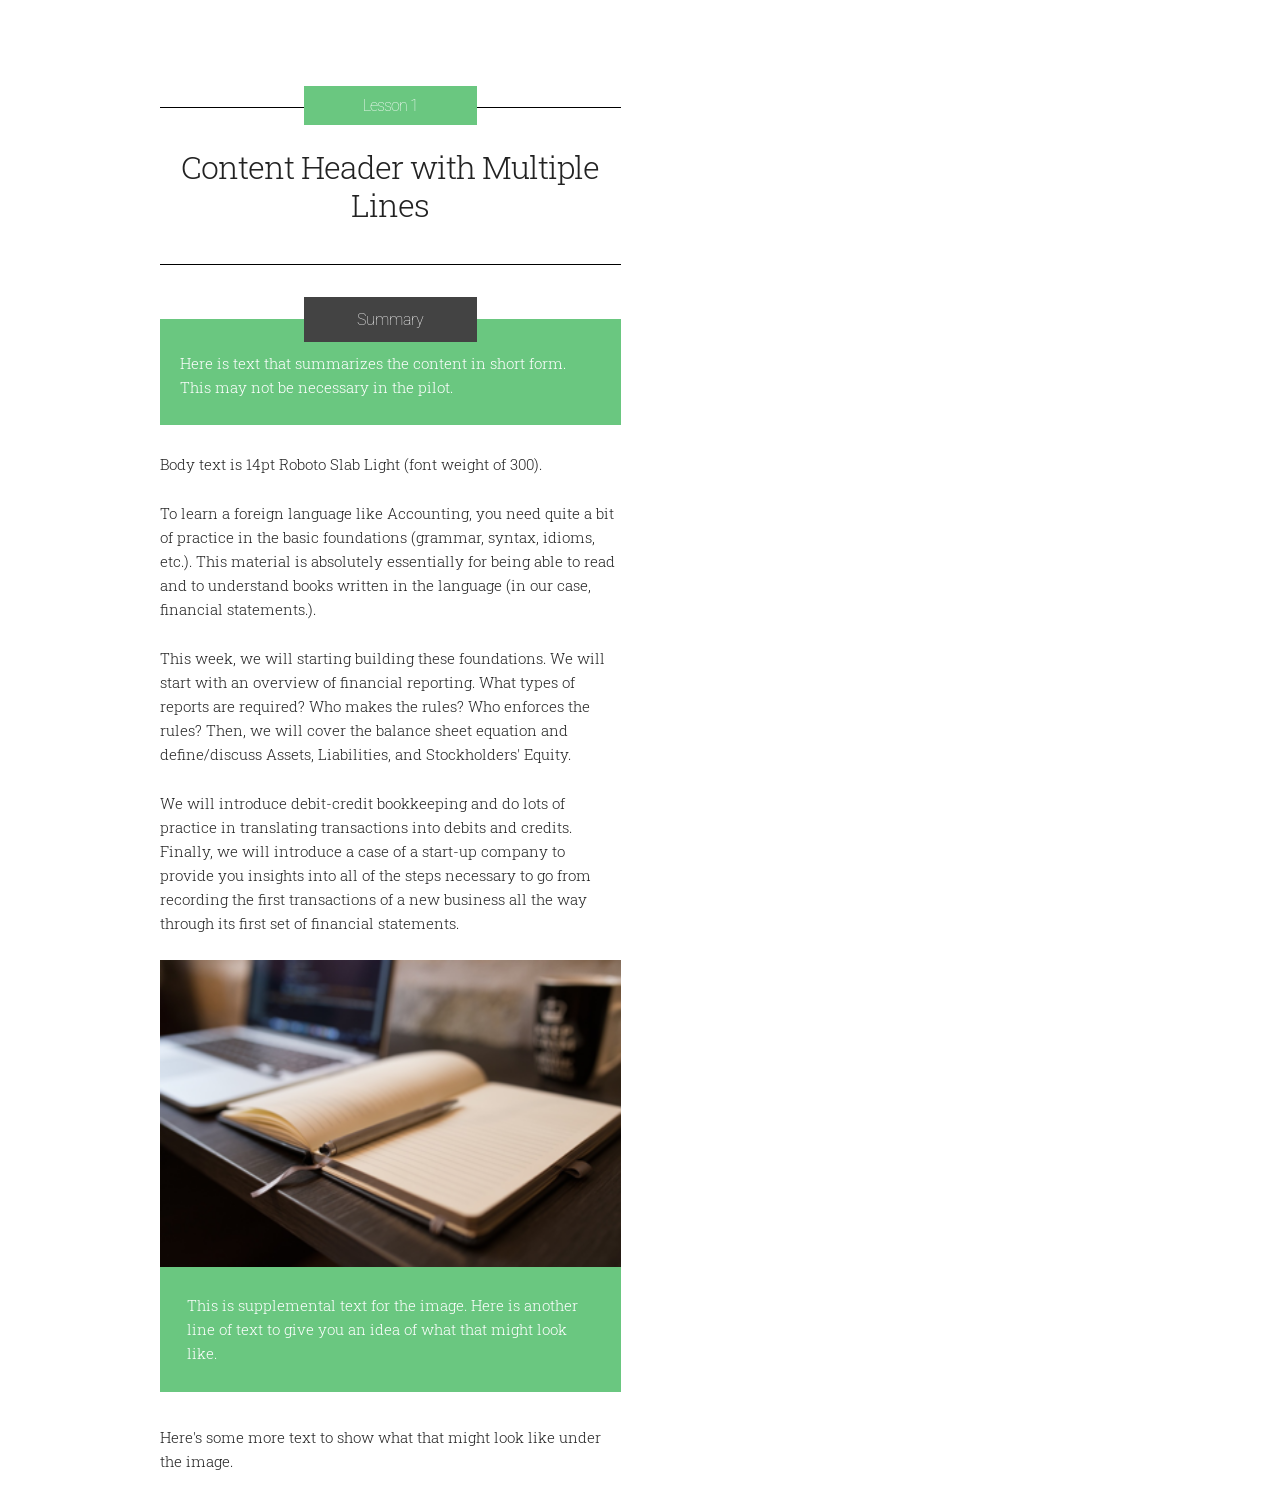
<file: styleguide.html>
<!DOCTYPE html>

<html>
  <head>

    <meta charset="utf-8">
    <title>Style Guide</title>

    <link rel="stylesheet" href="normalize.css">
    <link rel="stylesheet" href="skeleton.css">
    <link rel="stylesheet" href="style.css">
    <link rel="stylesheet" href="typography.css">

    <!-- GOOGLE FONTS -->
    <link href='https://fonts.googleapis.com/css?family=Roboto+Slab:400,100,300,700|Roboto:400,500italic,300italic,100italic,300,100,500,700,900,400italic,700italic,900italic' rel='stylesheet' type='text/css'>

  </head>

  <body>

    <div class="container">
      <div class="row">
        <div class="one-half column">
          <div class="content-header-container">
            <h1 class="content-header">Content Header with Multiple Lines</h1>
            <h2 class="content-lesson-tag">Lesson 1</h2>
          </div>

          <div class="summary-container">
            <span class="summary-tag">Summary</span>
            <p class="summary">Here is text that summarizes the content in short form. This may not be necessary in the pilot.</p>
          </div>

          <div class="content-container">
            <p>Body text is 14pt Roboto Slab Light (font weight of 300).</p>
            <p>To learn a foreign language like Accounting, you need quite a bit of practice in the basic foundations (grammar, syntax, idioms, etc.). This material is absolutely essentially for being able to read and to understand books written in the language (in our case, financial statements.).</p>

            <p>This week, we will starting building these foundations. We will start with an overview of financial reporting. What types of reports are required? Who makes the rules? Who enforces the rules? Then, we will cover the balance sheet equation and define/discuss Assets, Liabilities, and Stockholders' Equity.</p>

            <p>We will introduce debit-credit bookkeeping and do lots of practice in translating transactions into debits and credits. Finally, we will introduce a case of a start-up company to provide you insights into all of the steps necessary to go from recording the first transactions of a new business all the way through its first set of financial statements.</p>

            <div class="image-container">
              <img src="image-example.png" />
              <div class="image-supplemental-text">This is supplemental text for the image. Here is another line of text to give you an idea of what that might look like.</div>
            </div>

            <p>Here's some more text to show what that might look like under the image.</p>
          </div>
        </div>
      </div>
    </div>

  </body>
</html>
</file>
<file: skeleton.css>
/*
* Skeleton V2.0.4
* Copyright 2014, Dave Gamache
* www.getskeleton.com
* Free to use under the MIT license.
* http://www.opensource.org/licenses/mit-license.php
* 12/29/2014
*/


/* Table of contents
––––––––––––––––––––––––––––––––––––––––––––––––––
- Grid
- Base Styles
- Typography
- Links
- Buttons
- Forms
- Lists
- Code
- Tables
- Spacing
- Utilities
- Clearing
- Media Queries
*/


/* Grid
–––––––––––––––––––––––––––––––––––––––––––––––––– */
.container {
  position: relative;
  width: 100%;
  max-width: 960px;
  margin: 0 auto;
  padding: 0 20px;
  box-sizing: border-box; }
.column,
.columns {
  width: 100%;
  float: left;
  box-sizing: border-box; }

/* For devices larger than 400px */
@media (min-width: 400px) {
  .container {
    width: 85%;
    padding: 0; }
}

/* For devices larger than 550px */
@media (min-width: 550px) {
  .container {
    width: 80%; }
  .column,
  .columns {
    margin-left: 4%; }
  .column:first-child,
  .columns:first-child {
    margin-left: 0; }

  .one.column,
  .one.columns                    { width: 4.66666666667%; }
  .two.columns                    { width: 13.3333333333%; }
  .three.columns                  { width: 22%;            }
  .four.columns                   { width: 30.6666666667%; }
  .five.columns                   { width: 39.3333333333%; }
  .six.columns                    { width: 48%;            }
  .seven.columns                  { width: 56.6666666667%; }
  .eight.columns                  { width: 65.3333333333%; }
  .nine.columns                   { width: 74.0%;          }
  .ten.columns                    { width: 82.6666666667%; }
  .eleven.columns                 { width: 91.3333333333%; }
  .twelve.columns                 { width: 100%; margin-left: 0; }

  .one-third.column               { width: 30.6666666667%; }
  .two-thirds.column              { width: 65.3333333333%; }

  .one-half.column                { width: 48%; }

  /* Offsets */
  .offset-by-one.column,
  .offset-by-one.columns          { margin-left: 8.66666666667%; }
  .offset-by-two.column,
  .offset-by-two.columns          { margin-left: 17.3333333333%; }
  .offset-by-three.column,
  .offset-by-three.columns        { margin-left: 26%;            }
  .offset-by-four.column,
  .offset-by-four.columns         { margin-left: 34.6666666667%; }
  .offset-by-five.column,
  .offset-by-five.columns         { margin-left: 43.3333333333%; }
  .offset-by-six.column,
  .offset-by-six.columns          { margin-left: 52%;            }
  .offset-by-seven.column,
  .offset-by-seven.columns        { margin-left: 60.6666666667%; }
  .offset-by-eight.column,
  .offset-by-eight.columns        { margin-left: 69.3333333333%; }
  .offset-by-nine.column,
  .offset-by-nine.columns         { margin-left: 78.0%;          }
  .offset-by-ten.column,
  .offset-by-ten.columns          { margin-left: 86.6666666667%; }
  .offset-by-eleven.column,
  .offset-by-eleven.columns       { margin-left: 95.3333333333%; }

  .offset-by-one-third.column,
  .offset-by-one-third.columns    { margin-left: 34.6666666667%; }
  .offset-by-two-thirds.column,
  .offset-by-two-thirds.columns   { margin-left: 69.3333333333%; }

  .offset-by-one-half.column,
  .offset-by-one-half.columns     { margin-left: 52%; }

}


/* Base Styles
–––––––––––––––––––––––––––––––––––––––––––––––––– */
/* NOTE
html is set to 62.5% so that all the REM measurements throughout Skeleton
are based on 10px sizing. So basically 1.5rem = 15px :) */
html {
  font-size: 62.5%; }
body {
  font-size: 1.5em; /* currently ems cause chrome bug misinterpreting rems on body element */
  line-height: 1.6;
  font-weight: 400;
  font-family: "Raleway", "HelveticaNeue", "Helvetica Neue", Helvetica, Arial, sans-serif;
  color: #222; }


/* Typography
–––––––––––––––––––––––––––––––––––––––––––––––––– */
h1, h2, h3, h4, h5, h6 {
  margin-top: 0;
  margin-bottom: 2rem;
  font-weight: 300; }
h1 { font-size: 4.0rem; line-height: 1.2;  letter-spacing: -.1rem;}
h2 { font-size: 3.6rem; line-height: 1.25; letter-spacing: -.1rem; }
h3 { font-size: 3.0rem; line-height: 1.3;  letter-spacing: -.1rem; }
h4 { font-size: 2.4rem; line-height: 1.35; letter-spacing: -.08rem; }
h5 { font-size: 1.8rem; line-height: 1.5;  letter-spacing: -.05rem; }
h6 { font-size: 1.5rem; line-height: 1.6;  letter-spacing: 0; }

/* Larger than phablet */
@media (min-width: 550px) {
  h1 { font-size: 5.0rem; }
  h2 { font-size: 4.2rem; }
  h3 { font-size: 3.6rem; }
  h4 { font-size: 3.0rem; }
  h5 { font-size: 2.4rem; }
  h6 { font-size: 1.5rem; }
}

p {
  margin-top: 0; }


/* Links
–––––––––––––––––––––––––––––––––––––––––––––––––– */
a {
  color: #1EAEDB; }
a:hover {
  color: #0FA0CE; }


/* Buttons
–––––––––––––––––––––––––––––––––––––––––––––––––– */
.button,
button,
input[type="submit"],
input[type="reset"],
input[type="button"] {
  display: inline-block;
  height: 38px;
  padding: 0 30px;
  color: #555;
  text-align: center;
  font-size: 11px;
  font-weight: 600;
  line-height: 38px;
  letter-spacing: .1rem;
  text-transform: uppercase;
  text-decoration: none;
  white-space: nowrap;
  background-color: transparent;
  border-radius: 4px;
  border: 1px solid #bbb;
  cursor: pointer;
  box-sizing: border-box; }
.button:hover,
button:hover,
input[type="submit"]:hover,
input[type="reset"]:hover,
input[type="button"]:hover,
.button:focus,
button:focus,
input[type="submit"]:focus,
input[type="reset"]:focus,
input[type="button"]:focus {
  color: #333;
  border-color: #888;
  outline: 0; }
.button.button-primary,
button.button-primary,
input[type="submit"].button-primary,
input[type="reset"].button-primary,
input[type="button"].button-primary {
  color: #FFF;
  background-color: #33C3F0;
  border-color: #33C3F0; }
.button.button-primary:hover,
button.button-primary:hover,
input[type="submit"].button-primary:hover,
input[type="reset"].button-primary:hover,
input[type="button"].button-primary:hover,
.button.button-primary:focus,
button.button-primary:focus,
input[type="submit"].button-primary:focus,
input[type="reset"].button-primary:focus,
input[type="button"].button-primary:focus {
  color: #FFF;
  background-color: #1EAEDB;
  border-color: #1EAEDB; }


/* Forms
–––––––––––––––––––––––––––––––––––––––––––––––––– */
input[type="email"],
input[type="number"],
input[type="search"],
input[type="text"],
input[type="tel"],
input[type="url"],
input[type="password"],
textarea,
select {
  height: 38px;
  padding: 6px 10px; /* The 6px vertically centers text on FF, ignored by Webkit */
  background-color: #fff;
  border: 1px solid #D1D1D1;
  border-radius: 4px;
  box-shadow: none;
  box-sizing: border-box; }
/* Removes awkward default styles on some inputs for iOS */
input[type="email"],
input[type="number"],
input[type="search"],
input[type="text"],
input[type="tel"],
input[type="url"],
input[type="password"],
textarea {
  -webkit-appearance: none;
     -moz-appearance: none;
          appearance: none; }
textarea {
  min-height: 65px;
  padding-top: 6px;
  padding-bottom: 6px; }
input[type="email"]:focus,
input[type="number"]:focus,
input[type="search"]:focus,
input[type="text"]:focus,
input[type="tel"]:focus,
input[type="url"]:focus,
input[type="password"]:focus,
textarea:focus,
select:focus {
  border: 1px solid #33C3F0;
  outline: 0; }
label,
legend {
  display: block;
  margin-bottom: .5rem;
  font-weight: 600; }
fieldset {
  padding: 0;
  border-width: 0; }
input[type="checkbox"],
input[type="radio"] {
  display: inline; }
label > .label-body {
  display: inline-block;
  margin-left: .5rem;
  font-weight: normal; }


/* Lists
–––––––––––––––––––––––––––––––––––––––––––––––––– */
ul {
  list-style: circle inside; }
ol {
  list-style: decimal inside; }
ol, ul {
  padding-left: 0;
  margin-top: 0; }
ul ul,
ul ol,
ol ol,
ol ul {
  margin: 1.5rem 0 1.5rem 3rem;
  font-size: 90%; }
li {
  margin-bottom: 1rem; }


/* Code
–––––––––––––––––––––––––––––––––––––––––––––––––– */
code {
  padding: .2rem .5rem;
  margin: 0 .2rem;
  font-size: 90%;
  white-space: nowrap;
  background: #F1F1F1;
  border: 1px solid #E1E1E1;
  border-radius: 4px; }
pre > code {
  display: block;
  padding: 1rem 1.5rem;
  white-space: pre; }


/* Tables
–––––––––––––––––––––––––––––––––––––––––––––––––– */
th,
td {
  padding: 12px 15px;
  text-align: left;
  border-bottom: 1px solid #E1E1E1; }
th:first-child,
td:first-child {
  padding-left: 0; }
th:last-child,
td:last-child {
  padding-right: 0; }


/* Spacing
–––––––––––––––––––––––––––––––––––––––––––––––––– */
button,
.button {
  margin-bottom: 1rem; }
input,
textarea,
select,
fieldset {
  margin-bottom: 1.5rem; }
pre,
blockquote,
dl,
figure,
table,
p,
ul,
ol,
form {
  margin-bottom: 2.5rem; }


/* Utilities
–––––––––––––––––––––––––––––––––––––––––––––––––– */
.u-full-width {
  width: 100%;
  box-sizing: border-box; }
.u-max-full-width {
  max-width: 100%;
  box-sizing: border-box; }
.u-pull-right {
  float: right; }
.u-pull-left {
  float: left; }


/* Misc
–––––––––––––––––––––––––––––––––––––––––––––––––– */
hr {
  margin-top: 3rem;
  margin-bottom: 3.5rem;
  border-width: 0;
  border-top: 1px solid #E1E1E1; }


/* Clearing
–––––––––––––––––––––––––––––––––––––––––––––––––– */

/* Self Clearing Goodness */
.container:after,
.row:after,
.u-cf {
  content: "";
  display: table;
  clear: both; }


/* Media Queries
–––––––––––––––––––––––––––––––––––––––––––––––––– */
/*
Note: The best way to structure the use of media queries is to create the queries
near the relevant code. For example, if you wanted to change the styles for buttons
on small devices, paste the mobile query code up in the buttons section and style it
there.
*/


/* Larger than mobile */
@media (min-width: 400px) {}

/* Larger than phablet (also point when grid becomes active) */
@media (min-width: 550px) {}

/* Larger than tablet */
@media (min-width: 750px) {}

/* Larger than desktop */
@media (min-width: 1000px) {}

/* Larger than Desktop HD */
@media (min-width: 1200px) {}
</file>
<file: style.css>
html, body {
  height: 100%;
}

.content-lesson-tag, .summary-tag {
  font-size: 12pt;
  font-family: "Roboto";
  font-weight: 100;
  display: inline-block;
  padding: 7pt 40pt;
  color: white;
  position: absolute;
  top: -16pt;
  text-align: center;
  margin: 0 auto;
  width: 50pt;
  right: 0; left: 0;
}

.content-header-container {
  border-bottom: 1px solid #000;
  border-top: 1px solid #000;
  position: relative;
  margin-top: 80pt;
  margin-bottom: 40pt;
}

  .content-header-container .content-header {
    font-size: 24pt;
    margin-top: 30pt;
    margin-bottom: 30pt;
    text-align: center;
  }

  .content-header-container .content-lesson-tag {
    background: #6AC780;
  }

.summary-container {
  background: #6AC780;
  position: relative;
  margin-bottom: 20pt;
}

  .summary-container .summary {
    padding: 24pt 20px 20pt;
    color: white;
  }

  .summary-container .summary-tag {
    background: #434343;
  }

.section-header {
  font-size: 20pt;
  border-bottom: 1px solid black;
}

.subsection-header {
  font-size: 16pt;
  border-bottom: 1px solid black;
}


.image-container {
  margin-bottom: 25pt;
}

  .image-container img {
    width: 100%;
    margin-bottom: 0;
    display: block;
  }

  .image-container .image-supplemental-text {
    background: #6AC780;
    color: white;
    padding: 20pt;
  }


/* MICRO CLEARFIX */

.cf:before,
.cf:after {
    content: " "; /* 1 */
    display: table; /* 2 */
}

.cf:after {
    clear: both;
}

/**
 * For IE 6/7 only
 * Include this rule to trigger hasLayout and contain floats.
 */
.cf {
    *zoom: 1;
}
</file>
<file: typography.css>
*, body, html, p, h1, h2, h3, h4, h5, h6 {
  font-family: "Roboto Slab";
  font-family: 14px;
  font-weight: 300;
}
</file>
